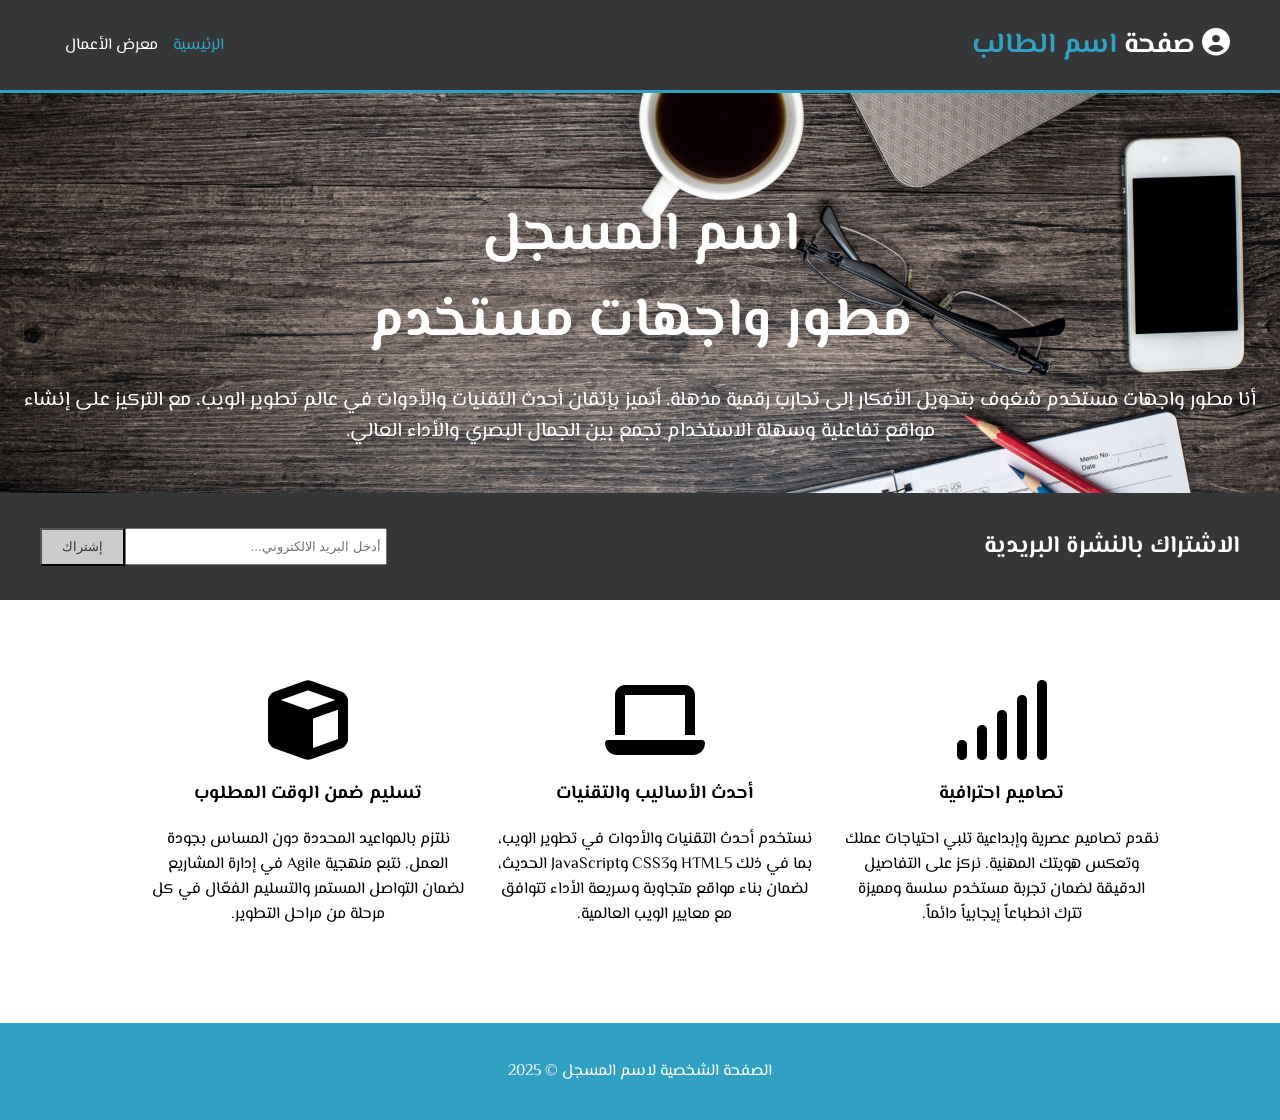
<file: index.html>
<!DOCTYPE html>
<html lang="ar" dir="rtl">

<head>

    <meta charset="UTF-8">
    <meta name="viewport" content="width=device-width, initial-scale=1.0">
    <title>الصفحة الرئيسية</title>
    <link rel="stylesheet" href="https://cdnjs.cloudflare.com/ajax/libs/font-awesome/6.7.2/css/all.min.css"
        integrity="sha512-Evv84Mr4kqVGRNSgIGL/F/aIDqQb7xQ2vcrdIwxfjThSH8CSR7PBEakCr51Ck+w+/U6swU2Im1vVX0SVk9ABhg=="
        crossorigin="anonymous" referrerpolicy="no-referrer" />
    <link rel="stylesheet" href="./css/style.css">

</head>

<body>


    <section id="header">
        <div id="branding">
            <h1>
                <a href="index.html"><i class="fa-solid fa-circle-user">
                    </i> صفحة <span class="highlight">اسم الطالب</span>
                </a>
            </h1>
        </div>
        <nav>
            <ul>
                <li class="current"><a href="index.html">الرئيسية</a></li>
                <li><a href="gallery.html">معرض الأعمال</a></li>
            </ul>
        </nav>


    </section>

    <section id="showcase">

        <h1>اسم المسجل <br> مطور واجهات مستخدم</h1>
        <p>أنا مطور واجهات مستخدم شغوف بتحويل الأفكار إلى تجارب رقمية مذهلة. أتميز بإتقان أحدث التقنيات والأدوات في عالم تطوير الويب، مع التركيز على إنشاء مواقع تفاعلية وسهلة الاستخدام تجمع بين الجمال البصري والأداء العالي.</p>
    
    
    </section>

    <section id="newsletter">
        <h1>الاشتراك بالنشرة البريدية</h1>
        <form action="" class="newsletterForm">
            <input type="email" placeholder="أدخل البريد الالكتروني...">
            <button type="submit" class="button">إشتراك</button>
        </form>


    </section>

    <section id="boxes">
        <div class="box" style="flex:30%">
            <i class="fa fa-signal fa-5x"></i>
            <h3>تصاميم احترافية</h3>
            <p>نقدم تصاميم عصرية وإبداعية تلبي احتياجات عملك وتعكس هويتك المهنية. نركز على التفاصيل الدقيقة لضمان تجربة مستخدم سلسة ومميزة تترك انطباعاً إيجابياً دائماً.</p>
        </div>
        <div class="box" style="flex:30%">
            <i class="fa fa-laptop fa-5x"></i>
            <h3>أحدث الأساليب والتقنيات</h3>
            <p>نستخدم أحدث التقنيات والأدوات في تطوير الويب، بما في ذلك HTML5 وCSS3 وJavaScript الحديث، لضمان بناء مواقع متجاوبة وسريعة الأداء تتوافق مع معايير الويب العالمية.</p>


        </div>

        <div class="box" style="flex:30%">
            <i class="fa fa-cube fa-5x"></i>
            <h3>تسليم ضمن الوقت المطلوب</h3>
            <p>نلتزم بالمواعيد المحددة دون المساس بجودة العمل. نتبع منهجية Agile في إدارة المشاريع لضمان التواصل المستمر والتسليم الفعّال في كل مرحلة من مراحل التطوير.</p>
        </div>


    </section>

    <footer>

        <p>الصفحة الشخصية لاسم المسجل &copy; 2025</p>

    </footer>

</body>

</html>
</file>
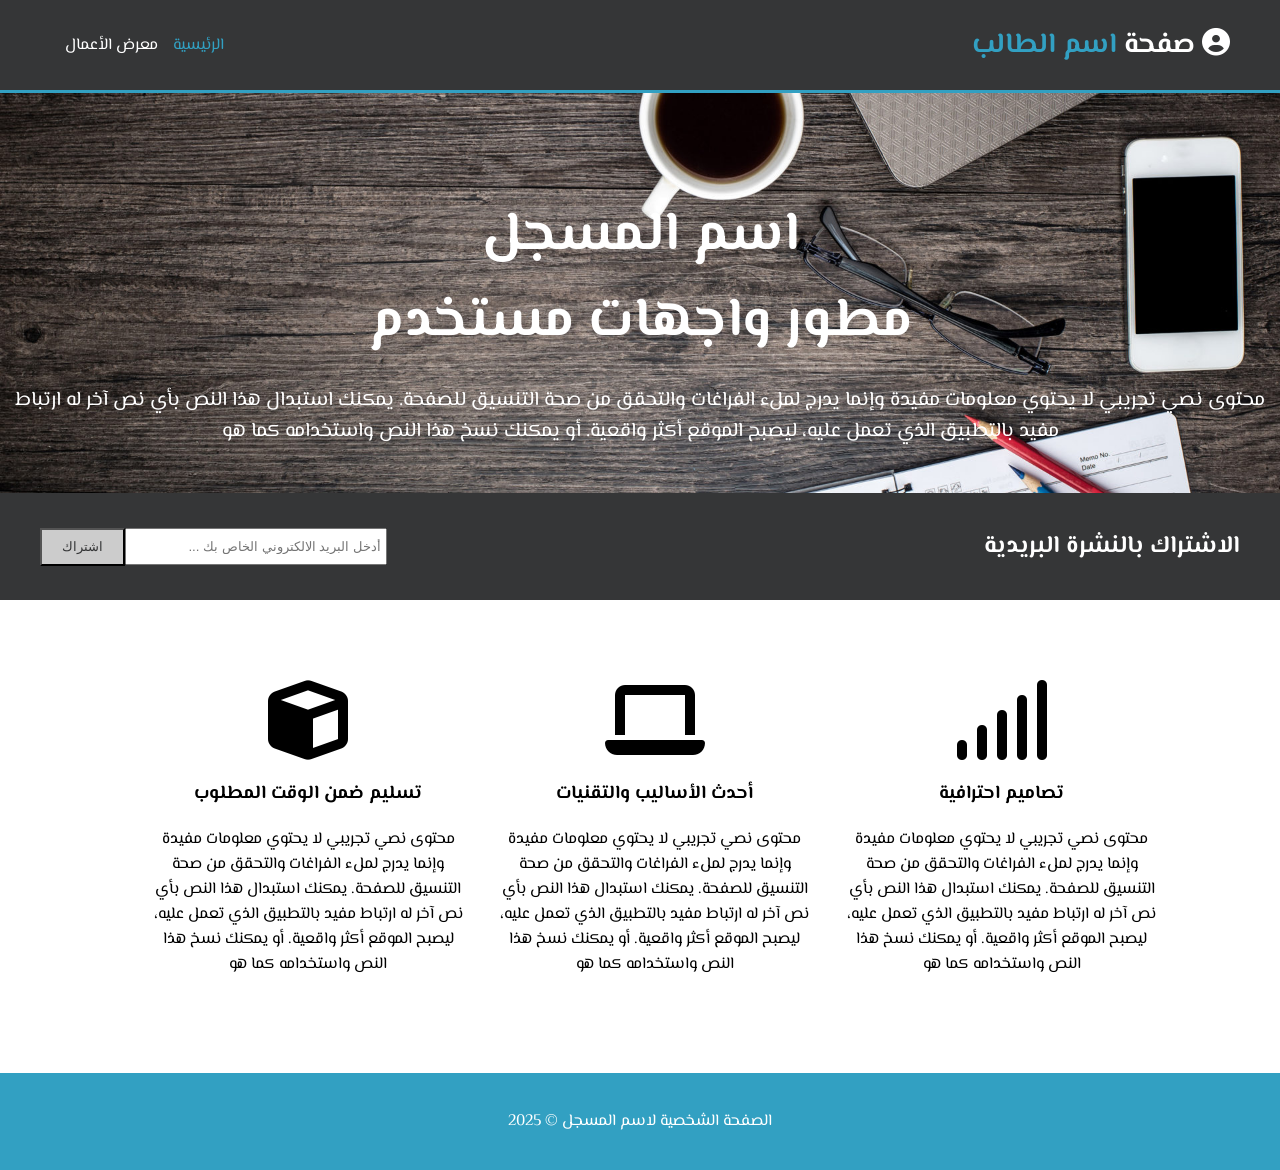
<file: Personal_website/index.html>
<!DOCTYPE html>
<html lang="ar" dir="rtl">
<head>
    <meta charset="UTF-8">
    <meta name="viewport" content="width=device-width, initial-scale=1.0">
    <title>الصفحة الرئيسية</title>
    <link rel="stylesheet" href="https://cdnjs.cloudflare.com/ajax/libs/font-awesome/6.7.2/css/all.min.css" integrity="sha512-Evv84Mr4kqVGRNSgIGL/F/aIDqQb7xQ2vcrdIwxfjThSH8CSR7PBEakCr51Ck+w+/U6swU2Im1vVX0SVk9ABhg==" crossorigin="anonymous" referrerpolicy="no-referrer" />
    <link rel="stylesheet" href="./css/style.css">
</head>
<body>
    <section id="header">
        <div id="branding">
            <h1>
                <a href="index.html"><i class="fa-solid fa-circle-user">
                    </i> صفحة <span class="highlight">اسم الطالب</span>
                </a> 
            </h1>
        </div>
        <nav>
            <ul>
                <li class="current"><a href="index.html">الرئيسية</a></li>
                <li><a href="gallery.html">معرض الأعمال</a></li>
            </ul>
        </nav>
    </section>

    <section id="showcase">
        <h1>اسم المسجل <br> مطور واجهات مستخدم</h1>
        <p>محتوى نصي تجريبي لا يحتوي معلومات مفيدة وإنما يدرج لملء الفراغات والتحقق من صحة التنسيق للصفحة. يمكنك استبدال هذا النص بأي نص آخر له ارتباط مفيد بالتطبيق الذي تعمل عليه، ليصبح الموقع أكثر واقعية. أو يمكنك نسخ هذا النص واستخدامه كما هو</p>
    </section>

    <section id="newsletter">
        <h1>الاشتراك بالنشرة البريدية</h1>
        <form action="" class="newsletterForm">
            <input type="email" placeholder="أدخل البريد الالكتروني الخاص بك ...">
            <button type="submit" class="button">اشتراك</button>
        </form>
    </section>

    <section id="boxes">
        <div class="box" style="flex:30%">
            <i class="fa fa-signal fa-5x"></i>
            <h3>تصاميم احترافية</h3>
            <p>محتوى نصي تجريبي لا يحتوي معلومات مفيدة وإنما يدرج لملء الفراغات والتحقق من صحة التنسيق للصفحة. يمكنك استبدال هذا النص بأي نص آخر له ارتباط مفيد بالتطبيق الذي تعمل عليه، ليصبح الموقع أكثر واقعية. أو يمكنك نسخ هذا النص واستخدامه كما هو</p>
        </div>
        <div class="box" style="flex:30%">
            <i class="fa fa-laptop fa-5x"></i>
            <h3>أحدث الأساليب والتقنيات</h3>
            <p>محتوى نصي تجريبي لا يحتوي معلومات مفيدة وإنما يدرج لملء الفراغات والتحقق من صحة التنسيق للصفحة. يمكنك استبدال هذا النص بأي نص آخر له ارتباط مفيد بالتطبيق الذي تعمل عليه، ليصبح الموقع أكثر واقعية. أو يمكنك نسخ هذا النص واستخدامه كما هو</p>
        </div>
        <div class="box" style="flex:30%">
            <i class="fa fa-cube fa-5x"></i>
            <h3>تسليم ضمن الوقت المطلوب</h3>
            <p>محتوى نصي تجريبي لا يحتوي معلومات مفيدة وإنما يدرج لملء الفراغات والتحقق من صحة التنسيق للصفحة. يمكنك استبدال هذا النص بأي نص آخر له ارتباط مفيد بالتطبيق الذي تعمل عليه، ليصبح الموقع أكثر واقعية. أو يمكنك نسخ هذا النص واستخدامه كما هو</p>
        </div>
    </section>

    <footer>
        <p>الصفحة الشخصية لاسم المسجل &copy; 2025</p>
    </footer>
    
</body>
</html>
</file>
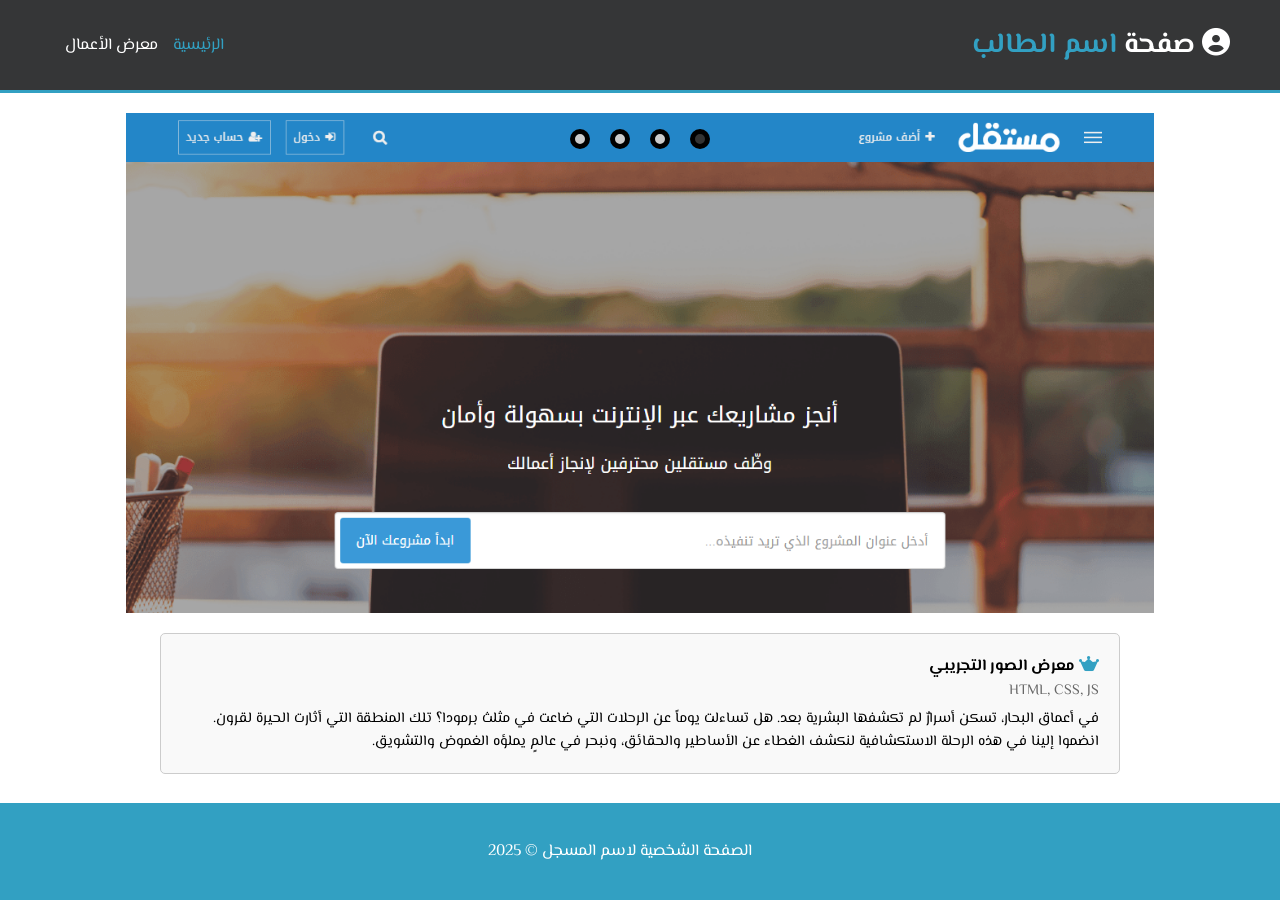
<file: gallery.html>
<!DOCTYPE html>
<html lang="ar" dir="rtl">
<head>
    <meta charset="UTF-8">
    <meta name="viewport" content="width=device-width, initial-scale=1.0">
    <title>الصفحة الرئيسية</title>
    <link rel="stylesheet" href="https://cdnjs.cloudflare.com/ajax/libs/font-awesome/6.7.2/css/all.min.css" integrity="sha512-Evv84Mr4kqVGRNSgIGL/F/aIDqQb7xQ2vcrdIwxfjThSH8CSR7PBEakCr51Ck+w+/U6swU2Im1vVX0SVk9ABhg==" crossorigin="anonymous" referrerpolicy="no-referrer" />
    <link rel="stylesheet" href="./css/style.css">
    <link rel="stylesheet" href="./css/slider.css">
</head>

<body>


    <section id="header">
        <div id="branding">
            <h1>
                <a href="index.html"><i class="fa-solid fa-circle-user">
                    </i> صفحة <span class="highlight">اسم الطالب</span>
                </a> 
            </h1>
        </div>
        <nav>
            <ul>
                <li class="current"><a href="index.html">الرئيسية</a></li>
                <li><a href="gallery.html">معرض الأعمال</a></li>
            </ul>
        </nav>


    </section>

    <section id="slider">
        <div id="wrapper">
            <div class="content">                        
                <img src="img/1.PNG">
            </div>          
            <div class="content">
                <img src="img/2.PNG">
            </div>
            <div class="content">
                <img src="img/3.PNG">
            </div>
            <div class="content">
                <img src="img/4.PNG">
            </div>
        </div>

        <div id="navLinks">
            
            <ul>
                <li class="itemLinks" data-pos="0"></li>
                <li class="itemLinks" data-pos="1"></li>
                <li class="itemLinks" data-pos="2"></li>
                <li class="itemLinks" data-pos="3"></li>
            </ul>
        </div>

        
    </section>
    
    <section id="descriptionContainer">
        <div class="description" data-pos="0">
            <div class="title">
                <span class="icon"><i class="fa-brands fa-web-awesome"></i></span> معرض الصور التجريبي
            </div>
            <div class="tech">HTML, CSS, JS</div>
            <div class="desc">في أعماق البحار، تسكن أسرارٌ لم تكشفها البشرية بعد. هل تساءلت يوماً عن الرحلات التي ضاعت في مثلث برمودا؟ تلك المنطقة التي أثارت الحيرة لقرون. انضموا إلينا في هذه الرحلة الاستكشافية لنكشف الغطاء عن الأساطير والحقائق، ونبحر في عالمٍ يملؤه الغموض والتشويق. 
            </div>
        </div>

        <div class="description" data-pos="1">
            <div class="title">
                <span class="icon"><i class="fa-brands fa-web-awesome"></i></span> مدونة شخصية
            </div>
            <div class="tech">React, Node.js</div>
            <div class="desc"> في أعماق البحار، تسكن أسرارٌ لم تكشفها البشرية بعد. هل تساءلت يوماً عن الرحلات التي ضاعت في مثلث برمودا؟ تلك المنطقة التي أثارت الحيرة لقرون. انضموا إلينا في هذه الرحلة الاستكشافية لنكشف الغطاء عن الأساطير والحقائق، ونبحر في عالمٍ يملؤه الغموض والتشويق. </div>
        </div>
        
        <div class="description" data-pos="2">
            <div class="title">
                <span class="icon"><i class="fa-brands fa-web-awesome"></i></span> لوحة تصميم تفاعلية
            </div>
            <div class="tech">Vue, Tailwind CSS, Canvas API</div>
            <div class="desc"> في أعماق البحار، تسكن أسرارٌ لم تكشفها البشرية بعد. هل تساءلت يوماً عن الرحلات التي ضاعت في مثلث برمودا؟ تلك المنطقة التي أثارت الحيرة لقرون. انضموا إلينا في هذه الرحلة الاستكشافية لنكشف الغطاء عن الأساطير والحقائق، ونبحر في عالمٍ يملؤه الغموض والتشويق.</div>
        </div>

        <div class="description" data-pos="3">
            <div class="title">
                <span class="icon"><i class="fa-brands fa-web-awesome"></i></span> تطبيق قائمة مهام
            </div>
            <div class="tech">React Native, Firebase</div>
            <div class="desc"> فإن مولد النص العربى يتيح لك زيادة عدد الفقرات كما تريد، النص لن يحوي خطأ لغوية، مولد النص العربى مفيد لمصممي المواقع على وجه الخصوص</div>
        </div>


    </section>    

    <footer style="position: fixed; bottom: 0">

        <p>الصفحة الشخصية لاسم المسجل &copy; 2025</p>

    </footer>


    <script src="js/slider.js"></script>
</body>


</html>
</file>
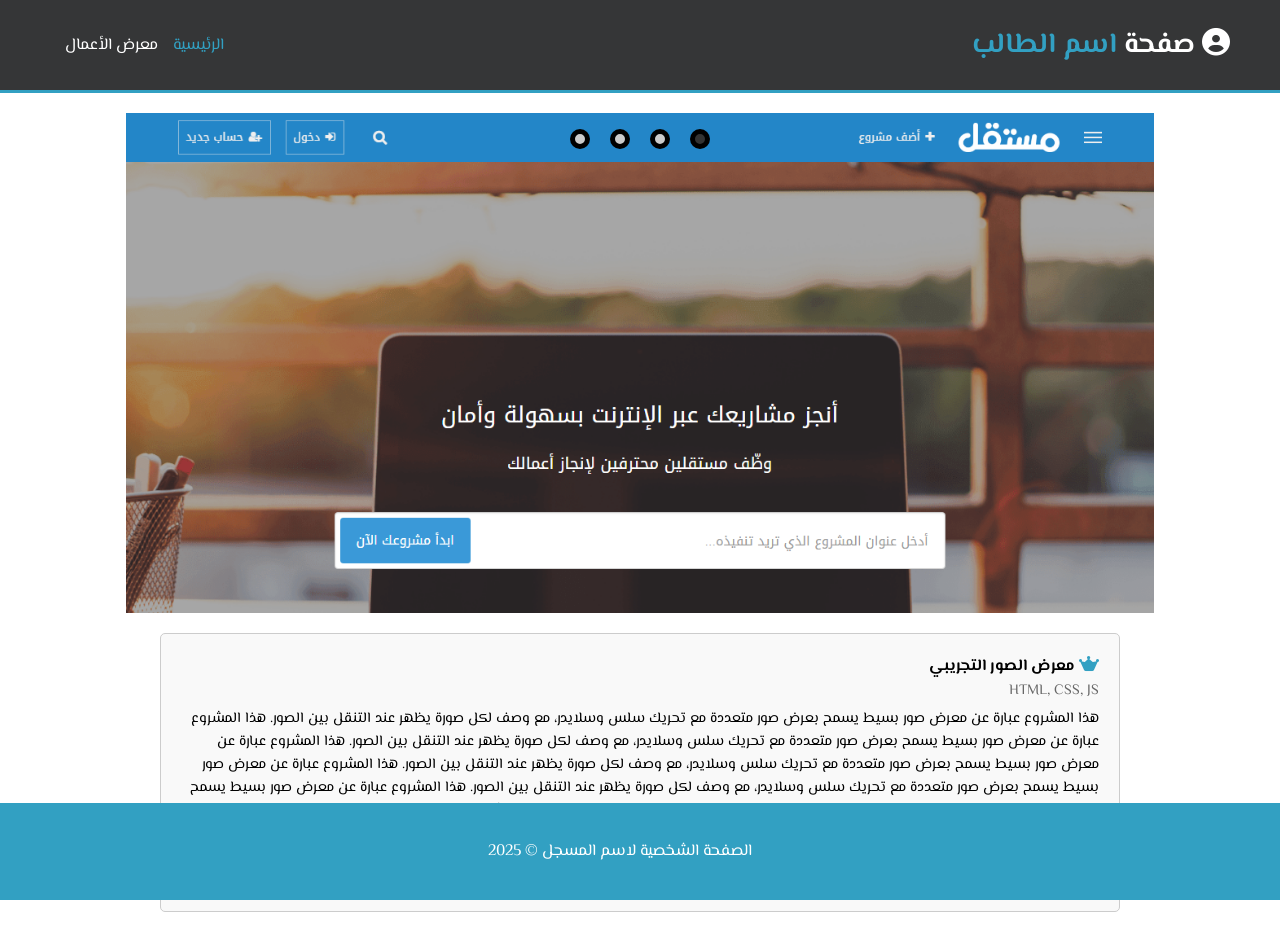
<file: Personal_website/gallery.html>
<!DOCTYPE html>
<html lang="ar" dir="rtl">
<head>
    <meta charset="UTF-8">
    <meta name="viewport" content="width=device-width, initial-scale=1.0">
    <title>الصفحة الرئيسية</title>
    <link rel="stylesheet" href="https://cdnjs.cloudflare.com/ajax/libs/font-awesome/6.7.2/css/all.min.css" integrity="sha512-Evv84Mr4kqVGRNSgIGL/F/aIDqQb7xQ2vcrdIwxfjThSH8CSR7PBEakCr51Ck+w+/U6swU2Im1vVX0SVk9ABhg==" crossorigin="anonymous" referrerpolicy="no-referrer" />
    <link rel="stylesheet" href="./css/style.css">
    <link rel="stylesheet" href="./css/slider.css">
</head>
<body>
    <section id="header">
        <div id="branding">
            <h1>
                <a href="index.html"><i class="fa-solid fa-circle-user">
                    </i> صفحة <span class="highlight">اسم الطالب</span>
                </a> 
            </h1>
        </div>
        <nav>
            <ul>
                <li class="current"><a href="index.html">الرئيسية</a></li>
                <li><a href="gallery.html">معرض الأعمال</a></li>
            </ul>
        </nav>
    </section>

    <section id="slider">
        <div id="wrapper">
            <div class="content">                        
                <img src="img/1.PNG">
            </div>          
            <div class="content">
                <img src="img/2.PNG">
            </div>
            <div class="content">
                <img src="img/3.PNG">
            </div>
            <div class="content">
                <img src="img/4.PNG">
            </div>
        </div>
        <div id="navLinks">
            <ul>
                <li class="itemLinks" data-pos="0"></li>
                <li class="itemLinks" data-pos="1"></li>
                <li class="itemLinks" data-pos="2"></li>
                <li class="itemLinks" data-pos="3"></li>
            </ul>
        </div>
    </section>
    
    <section id="descriptionContainer">
        <div class="description" data-pos="0">
            <div class="title">
                <span class="icon"><i class="fa-brands fa-web-awesome"></i></span> معرض الصور التجريبي
            </div>
            <div class="tech">HTML, CSS, JS</div>
            <div class="desc">هذا المشروع عبارة عن معرض صور بسيط يسمح بعرض صور متعددة مع تحريك سلس وسلايدر، مع وصف لكل صورة يظهر عند التنقل بين الصور. 
                هذا المشروع عبارة عن معرض صور بسيط يسمح بعرض صور متعددة مع تحريك سلس وسلايدر، مع وصف لكل صورة يظهر عند التنقل بين الصور.
                هذا المشروع عبارة عن معرض صور بسيط يسمح بعرض صور متعددة مع تحريك سلس وسلايدر، مع وصف لكل صورة يظهر عند التنقل بين الصور.
                هذا المشروع عبارة عن معرض صور بسيط يسمح بعرض صور متعددة مع تحريك سلس وسلايدر، مع وصف لكل صورة يظهر عند التنقل بين الصور.
                هذا المشروع عبارة عن معرض صور بسيط يسمح بعرض صور متعددة مع تحريك سلس وسلايدر، مع وصف لكل صورة يظهر عند التنقل بين الصور.
                هذا المشروع عبارة عن معرض صور بسيط يسمح بعرض صور متعددة مع تحريك سلس وسلايدر، مع وصف لكل صورة يظهر عند التنقل بين الصور.
                هذا المشروع عبارة عن معرض صور بسيط يسمح بعرض صور متعددة مع تحريك سلس وسلايدر، مع وصف لكل صورة يظهر عند التنقل بين الصور.
                هذا المشروع عبارة عن معرض صور بسيط يسمح بعرض صور متعددة مع تحريك سلس وسلايدر، مع وصف لكل صورة يظهر عند التنقل بين الصور.
            </div>
        </div>
        <div class="description" data-pos="1">
            <div class="title">
                <span class="icon"><i class="fa-brands fa-web-awesome"></i></span> مدونة شخصية
            </div>
            <div class="tech">React, Node.js</div>
            <div class="desc">مشروع مدونة تفاعلية تسمح للمستخدمين بإنشاء منشورات، إضافة تعليقات، وتنظيم المحتوى بطريقة ديناميكية وسهلة الإدارة.</div>
        </div>
        <div class="description" data-pos="2">
            <div class="title">
                <span class="icon"><i class="fa-brands fa-web-awesome"></i></span> لوحة تصميم تفاعلية
            </div>
            <div class="tech">Vue, Tailwind CSS, Canvas API</div>
            <div class="desc">تطبيق ويب يسمح للمستخدم برسم تصاميمه الخاصة باستخدام أدوات تفاعلية متعددة، مع إمكانية حفظ الأعمال ومشاركتها بسهولة.</div>
        </div>
        <div class="description" data-pos="3">
            <div class="title">
                <span class="icon"><i class="fa-brands fa-web-awesome"></i></span> تطبيق قائمة مهام
            </div>
            <div class="tech">React Native, Firebase</div>
            <div class="desc"> تطبيق موبايل لإدارة المهام اليومية، يتيح إضافة، تعديل، وحذف المهام، مع مزامنة البيانات بين الأجهزة المختلفة بشكل آني.</div>
        </div>
    </section>    

    <footer style="position: fixed; bottom: 0">
        <p>الصفحة الشخصية لاسم المسجل &copy; 2025</p>
    </footer>
    
</body>

<script src="js/slider.js"></script>
</html>
</file>
<file: css/style.css>
@import url('https://fonts.googleapis.com/css2?family=El+Messiri');

body {
    display: flex;
    flex-wrap: wrap;
    margin: 0;
    padding: 0;
    font-family: 'El Messiri', sans-serif;
}

section {
    width: 100%;
}

#header {
    background: #353637;
    display: flex;
    flex-flow: row wrap;
    justify-content: space-between;
    align-items: center;
    border-bottom: 3px solid #32a0c2;
    padding: 0px 50px;
}

#branding h1 {
    font-size: 28px;
}

nav > ul {
    margin-top: 0px;
    list-style-type: none;
}

#header a 
{
    color: #ffffff;
    text-decoration: none;
}
  
nav > ul >  li {
    float: right;
    margin-left: 15px;
}

#header .highlight,  #header .current a {
    color: #32a0c2;
}

#showcase
{
    min-height: 400px;
    background:url('../img/image.jpg') no-repeat center;
    background-size: cover;
    text-align: center;
    color: #ffffff;
}

#showcase h1
{
    margin-top: 100px;    
    font-size: 55px;
    margin-bottom: 10px;
}

#showcase p
{
    font-size: 20px;
}

#newsletter 
{
    padding: 15px 40px;
    color: #ffffff;
    background: #353637;  
    display: flex;
    flex-flow: row wrap;
    justify-content: space-between;
    align-items: center;
}

.newsletterForm {
    display: flex; 
    flex-flow: row wrap; 
}

#newsletter input[type="email"]
{
    padding: 4px;
    height: 25px;
    width: 250px;
    flex-grow: 5
}

.button
{
    height: 38px;
    background: #cccccc;
    padding-left: 20px;
    padding-right: 20px;
    color: #353637;
    flex-grow: 5
}

#boxes
{
    margin-top: 20px;
    padding: 60px 120px;
    display: flex; 
    flex-flow: row wrap; 
}

#boxes .box
{
    text-align: center;
    margin-left: 30px;
}

footer {
    width: 100%;
    padding: 20px;
    margin-top: 20px;
    color: #ffffff;
    background-color: #32a0c2;
    text-align: center;
}





#slider 
{
    position: relative;
    margin: auto;
    margin-top: 20px;    
    height: 500px;
    overflow: hidden;
}

#wrapper 
{
    width: 400%;
    height: 100%;
    transition: transform 0.5s ease-in-out;
}

#wrapper .content 
{
    float: right;
    width: 25%;
    height: 100%;
    background-repeat: no-repeat;
   
}

#wrapper .content img 
{
    width: 100%;
    height: 100%;
    object-fit: contain;
}

#navLinks 
{
    text-align: center;
    position: absolute;
   
    bottom: 20px;
    right: 50%; 
    transform: translate(50%, 0);      
}

#navLinks ul 
{
    margin: 0px;
    padding: 0px;
    display: inline-block;
  
}

#navLinks ul li 
{
    float: right;
    text-align: center;
    margin: 10px;
    padding: 5px;
    cursor: pointer;
    background-color: #ccc;
    list-style: none;
    border: black 5px solid;
    border-radius: 50%;
}
   
#navLinks ul li:hover 
{
    background-color: #ff0;
}
   
#navLinks ul li.active 
{
    background-color: #333;
}

#navLinks ul li.active:hover 
{
    background-color: #484848;
}

#descriptionContainer {
    margin-top: 20px;
    margin-bottom: 20px;
    width: 75%;
    margin-left: auto;
    margin-right: auto;
}

#descriptionContainer .description {
    padding: 20px;
    background-color: #f9f9f9;
    border: 1px solid #ccc;
    border-radius: 5px;
  
    display: none;
}

#descriptionContainer .description:first-child {

    display: block;
}

#descriptionContainer .description .title {
    font-weight: bold;
}

#descriptionContainer .description .icon {
    color:#32a0c2;
}

#descriptionContainer .description .tech {
    color: #666;
    font-size: 0.9rem;
}

#descriptionContainer .description .desc {
    margin-top: 5px;
    font-size: 0.9rem;
}


@media (max-width: 768px) {
    #slider {
        height: 300px;
    }
    
    #descriptionContainer {
        width: 90%;
    }
}

@media (max-width: 579px) {
    #header {
        justify-content: center;
    }
}

@media (max-width: 669px) {
    #newsletter {
        justify-content: center;
    }
}

@media (max-width: 1154px) {
    #boxes {
        flex-direction: column;
    }
}
</file>
<file: Personal_website/css/style.css>
@import url('https://fonts.googleapis.com/css2?family=El+Messiri');

body {
    display: flex;
    flex-wrap: wrap;
    margin: 0;
    padding: 0;
    font-family: 'El Messiri', sans-serif;
}

section {
    width: 100%;
}

#header {
    background: #353637;
    display: flex;
    flex-flow: row wrap;
    justify-content: space-between;
    align-items: center;
    border-bottom: 3px solid #32a0c2;
    padding: 0px 50px;
}

#branding h1 {
    font-size: 28px;
}

nav > ul {
    margin-top: 0px;
    list-style-type: none;
}

#header a 
{
    color: #ffffff;
    text-decoration: none;
}
  
nav > ul >  li {
    float: right;
    margin-left: 15px;
}

#header .highlight,  #header .current a {
    color: #32a0c2;
}

#showcase
{
    min-height: 400px;
    background:url('../img/image.jpg') no-repeat center;
    background-size: cover;
    text-align: center;
    color: #ffffff;
}

#showcase h1
{
    margin-top: 100px;    
    font-size: 55px;
    margin-bottom: 10px;
}

#showcase p
{
    font-size: 20px;
}

#newsletter 
{
    padding: 15px 40px;
    color: #ffffff;
    background: #353637;  
    display: flex;
    flex-flow: row wrap;
    justify-content: space-between;
    align-items: center;
}

.newsletterForm {
    display: flex; 
    flex-flow: row wrap; 
}

#newsletter input[type="email"]
{
    padding: 4px;
    height: 25px;
    width: 250px;
    flex-grow: 5
}

.button
{
    height: 38px;
    background: #cccccc;
    padding-left: 20px;
    padding-right: 20px;
    color: #353637;
    flex-grow: 5
}

#boxes
{
    margin-top: 20px;
    padding: 60px 120px;
    display: flex; 
    flex-flow: row wrap; 
}

#boxes .box
{
    text-align: center;
    margin-left: 30px;
}

footer {
    width: 100%;
    padding: 20px;
    margin-top: 20px;
    color: #ffffff;
    background-color: #32a0c2;
    text-align: center;
}

@media (max-width: 579px) {
    #header {
        justify-content: center;
    }
}

@media (max-width: 669px) {
    #newsletter {
        justify-content: center;
    }
}

@media (max-width: 1154px) {
    #boxes {
        flex-direction: column;
    }
}
</file>
<file: css/slider.css>
#slider 
{
    position: relative;
    margin: auto;
    margin-top: 20px;    
    height: 500px;
    overflow: hidden;
}



#wrapper 
{
    width: 400%;
    height: 100%;
    transition: transform 0.5s ease-in-out;
}

#wrapper .content 
{
    float: right;
    width: 25%;
    height: 100%;
    background-repeat: no-repeat;
    position: relative;
}



#wrapper .content img 
{
    width: 100%;
    height: 100%;
    object-fit: contain;
}

#navLinks 
{
    text-align: center;
    position: absolute;
    top: 0;
    right: 50%; 
    transform: translate(50%, 0);      
}



#navLinks ul 
{
    margin: 0px;
    padding: 0px;
    display: inline-block;
    margin-top: 6px;
}



#navLinks ul li 
{
    float: right;
    text-align: center;
    margin: 10px;
    padding: 5px;
    cursor: pointer;
    background-color: #ccc;
    list-style: none;
    border: black 5px solid;
    border-radius: 50%;
}


   
#navLinks ul li:hover 
{
    background-color: #ff0;
}

#navLinks ul li.active 
{
    background-color: #333;
}
   
#navLinks ul li.active 
{
    background-color: #333;
}



#navLinks ul li.active:hover 
{
    background-color: #484848;
}


#descriptionContainer {
    margin-top: 20px;
    margin-bottom: 20px;
    width: 75%;
    margin-left: auto;
    margin-right: auto;
}


#descriptionContainer .description {
    padding: 20px;
    background-color: #f9f9f9;
    border: 1px solid #ccc;
    border-radius: 5px;
}

#descriptionContainer .description .title {
    font-weight: bold;
}



#descriptionContainer .description .icon {
    color:#32a0c2;
}

#descriptionContainer .description .tech {
    color: #666;
    font-size: 0.9rem;
}


#descriptionContainer .description .desc {
    margin-top: 5px;
    font-size: 0.9rem;
}
</file>
<file: Personal_website/css/slider.css>
#slider 
{
    position: relative;
    margin: auto;
    margin-top: 20px;    
    height: 500px;
    overflow: hidden;
}

#wrapper 
{
    width: 400%;
    height: 100%;
    transition: transform 0.5s ease-in-out;
}

#wrapper .content 
{
    float: right;
    width: 25%;
    height: 100%;
    background-repeat: no-repeat;
    position: relative;
}

#wrapper .content img 
{
    width: 100%;
    height: 100%;
    object-fit: contain;
}

#navLinks 
{
    text-align: center;
    position: absolute;
    top: 0;
    right: 50%; 
    transform: translate(50%, 0);      
}

#navLinks ul 
{
    margin: 0px;
    padding: 0px;
    display: inline-block;
    margin-top: 6px;
}

#navLinks ul li 
{
    float: right;
    text-align: center;
    margin: 10px;
    padding: 5px;
    cursor: pointer;
    background-color: #ccc;
    list-style: none;
    border: black 5px solid;
    border-radius: 50%;
}
   
#navLinks ul li:hover 
{
    background-color: #ff0;
}
   
#navLinks ul li.active 
{
    background-color: #333;
}

#navLinks ul li.active:hover 
{
    background-color: #484848;
}

#descriptionContainer {
    margin-top: 20px;
    margin-bottom: 20px;
    width: 75%;
    margin-left: auto;
    margin-right: auto;
}

#descriptionContainer .description {
    padding: 20px;
    background-color: #f9f9f9;
    border: 1px solid #ccc;
    border-radius: 5px;
}

#descriptionContainer .description .title {
    font-weight: bold;
}

#descriptionContainer .description .icon {
    color:#32a0c2;
}

#descriptionContainer .description .tech {
    color: #666;
    font-size: 0.9rem;
}

#descriptionContainer .description .desc {
    margin-top: 5px;
    font-size: 0.9rem;
}
</file>
